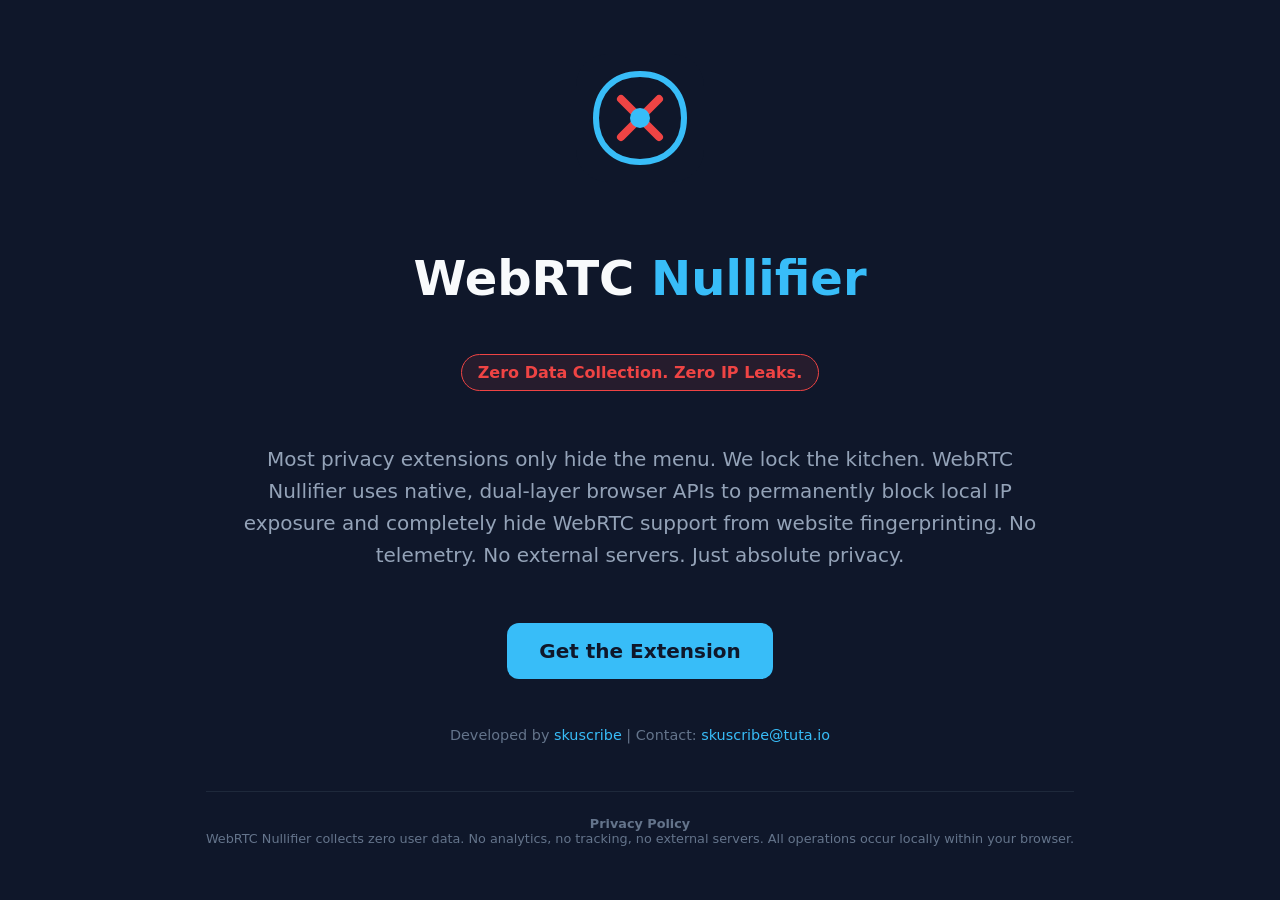
<file: index.html>
<!DOCTYPE html>
<html lang="en">
<head>
  <meta charset="UTF-8">
  <meta name="viewport" content="width=device-width, initial-scale=1.0">
  <title>WebRTC Nullifier - Absolute Network Privacy</title>
  <!-- Favicon embedded inline so it always renders, regardless of hosting path -->
  <link rel="icon" type="image/svg+xml" href="[data-uri]">
  <style>
    :root { --bg: #0f172a; --text: #f8fafc; --accent: #38bdf8; --danger: #ef4444; }
    body { font-family: 'Inter', system-ui, sans-serif; background: var(--bg); color: var(--text); margin: 0; display: flex; flex-direction: column; align-items: center; justify-content: center; min-height: 100vh; padding: 2rem; box-sizing: border-box; }
    .container { max-width: 800px; text-align: center; }
    h1 { font-size: 3rem; margin-bottom: 1rem; }
    .highlight { color: var(--accent); }
    .badge { display: inline-block; background: rgba(239, 68, 68, 0.1); color: var(--danger); padding: 0.5rem 1rem; border-radius: 999px; border: 1px solid var(--danger); font-weight: 600; margin: 2rem 0; }
    p { font-size: 1.25rem; line-height: 1.6; color: #94a3b8; }
    .cta { display: inline-block; background: var(--accent); color: #0f172a; padding: 1rem 2rem; border-radius: 12px; text-decoration: none; font-weight: 700; font-size: 1.25rem; margin-top: 2rem; transition: transform 0.2s; }
    .cta:hover { transform: translateY(-2px); }
    .logo { width: 128px; height: 128px; margin-bottom: 2rem; }
  </style>
</head>
<body>
  <div class="container">
    <!-- Logo inlined as SVG: no external request, so it can never 404 on GitHub Pages -->
    <svg class="logo" xmlns="http://www.w3.org/2000/svg" viewBox="0 0 512 512" role="img" aria-label="WebRTC Nullifier logo">
      <rect width="512" height="512" rx="128" fill="#0f172a"/>
      <path d="M256 80 C150 80 80 150 80 256 C80 362 150 432 256 432 C362 432 432 362 432 256 C432 150 362 80 256 80 Z" fill="none" stroke="#38bdf8" stroke-width="24"/>
      <path d="M180 180 L332 332 M332 180 L180 332" stroke="#ef4444" stroke-width="32" stroke-linecap="round"/>
      <circle cx="256" cy="256" r="40" fill="#38bdf8"/>
    </svg>
    <h1>WebRTC <span class="highlight">Nullifier</span></h1>
    <div class="badge">Zero Data Collection. Zero IP Leaks.</div>
    <p>Most privacy extensions only hide the menu. We lock the kitchen. WebRTC Nullifier uses native, dual-layer browser APIs to permanently block local IP exposure and completely hide WebRTC support from website fingerprinting. No telemetry. No external servers. Just absolute privacy.</p>
    <a href="https://addons.mozilla.org/en-US/firefox/addon/webrtc-nullifier/" class="cta" target="_blank" rel="noopener noreferrer">Get the Extension</a>
  </div>
<footer style="margin-top: 3rem; font-size: 0.9rem; color: #64748b;">Developed by <a href="https://github.com/skuscribe" style="color: #38bdf8; text-decoration: none;">skuscribe</a> | Contact: <a href="mailto:skuscribe@tuta.io" style="color: #38bdf8; text-decoration: none;">skuscribe@tuta.io</a></footer>
<div style="margin-top: 3rem; font-size: 0.8rem; color: #64748b; border-top: 1px solid #1e293b; padding-top: 1.5rem; text-align: center;">
  <strong>Privacy Policy</strong><br>
  WebRTC Nullifier collects zero user data. No analytics, no tracking, no external servers. All operations occur locally within your browser.
</div>
</body>
</html>
</file>
